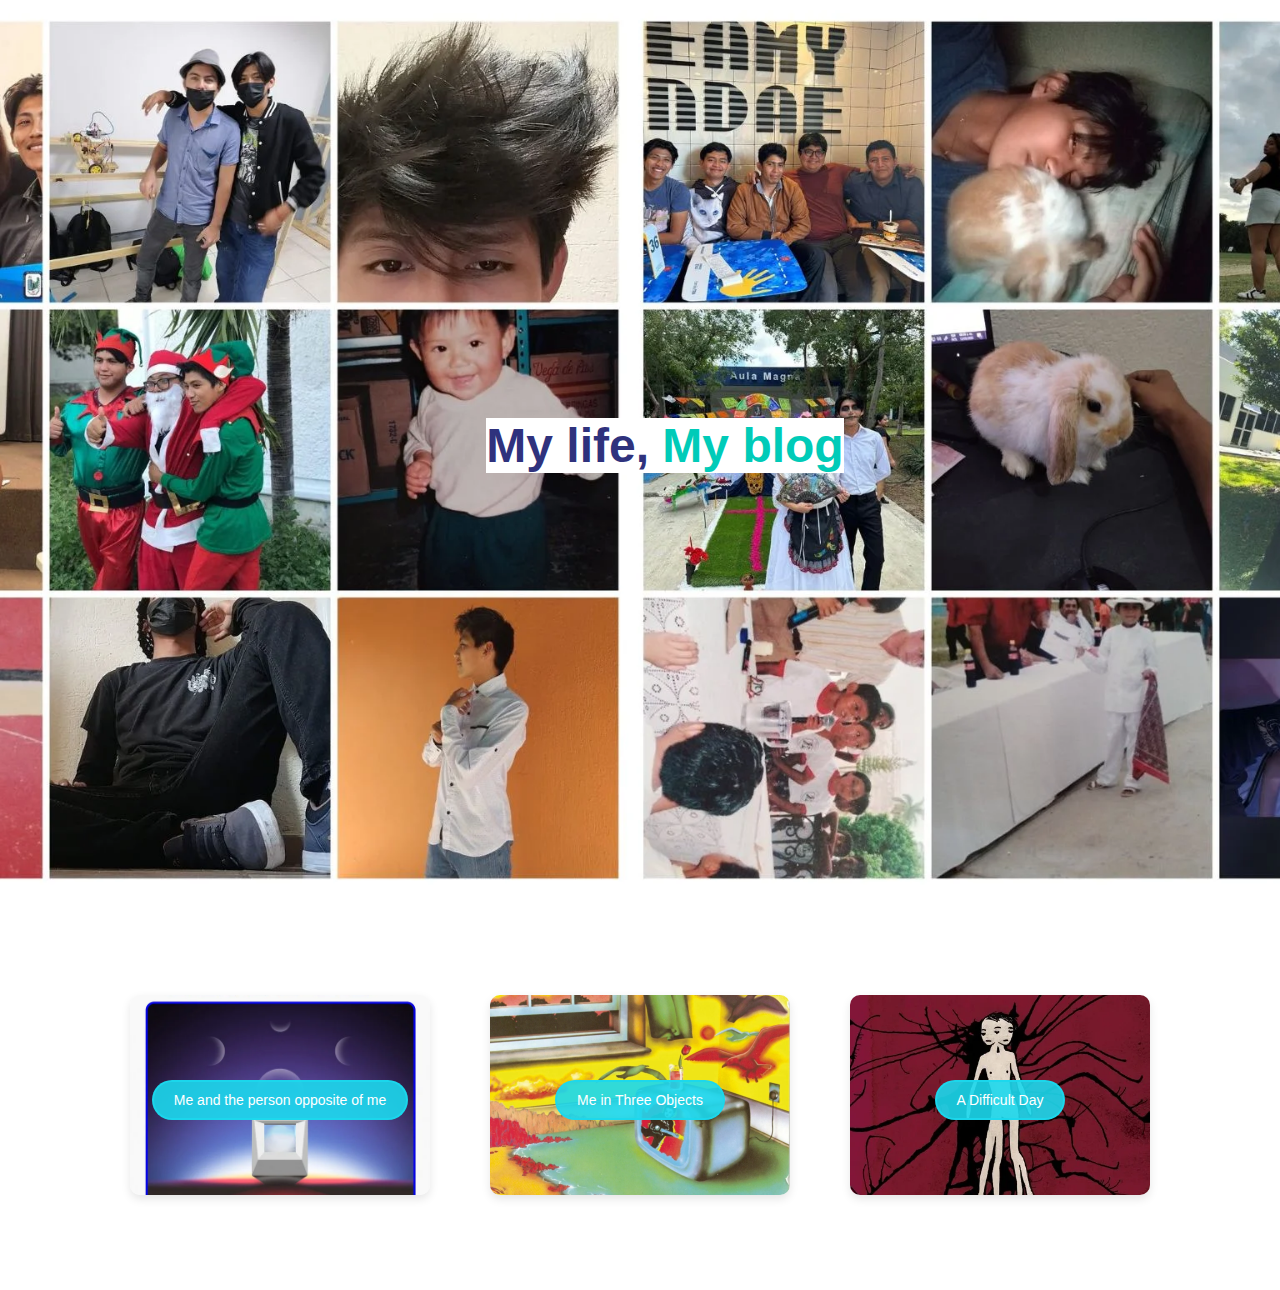
<file: index.html>
<!DOCTYPE html>
<html lang="es">
<head>
    <meta charset="UTF-8">
    <meta name="viewport" content="width=device-width, initial-scale=1.0">
    <link rel="stylesheet" href="style.css">
    <title>My life, my blog</title>
</head>
<body>
    <main>
        <div class="hero">
            <img src="imagenes/hero.webp" alt="Collage de imagenes">
            <h2>My life, <span class="title-second-color"> My blog</span></h2>
        </div>

        <section class="nosotros-platforma">
        <div class="cards-container">
            <div class="card-opposite">
                
                <h3></h3>
                <a href="oppositve.html">
                    <button  class="opposite">Me and the person opposite of me</button>
                </a>
            </div>
            <div class="card-Objects">
                
                <h3></h3>
                <a href="objects.html">
                    <button  class="Objects">Me in Three Objects</button>
                </a>   
            </div>
            <div class="card-Difficult">
                
                <h3></h3>
                <a href="difficult.html">
                    <button  class="Difficult">A Difficult Day</button>
                </a>   
            </div>
        </div>
        </section>
    </main>
</body>
</file>
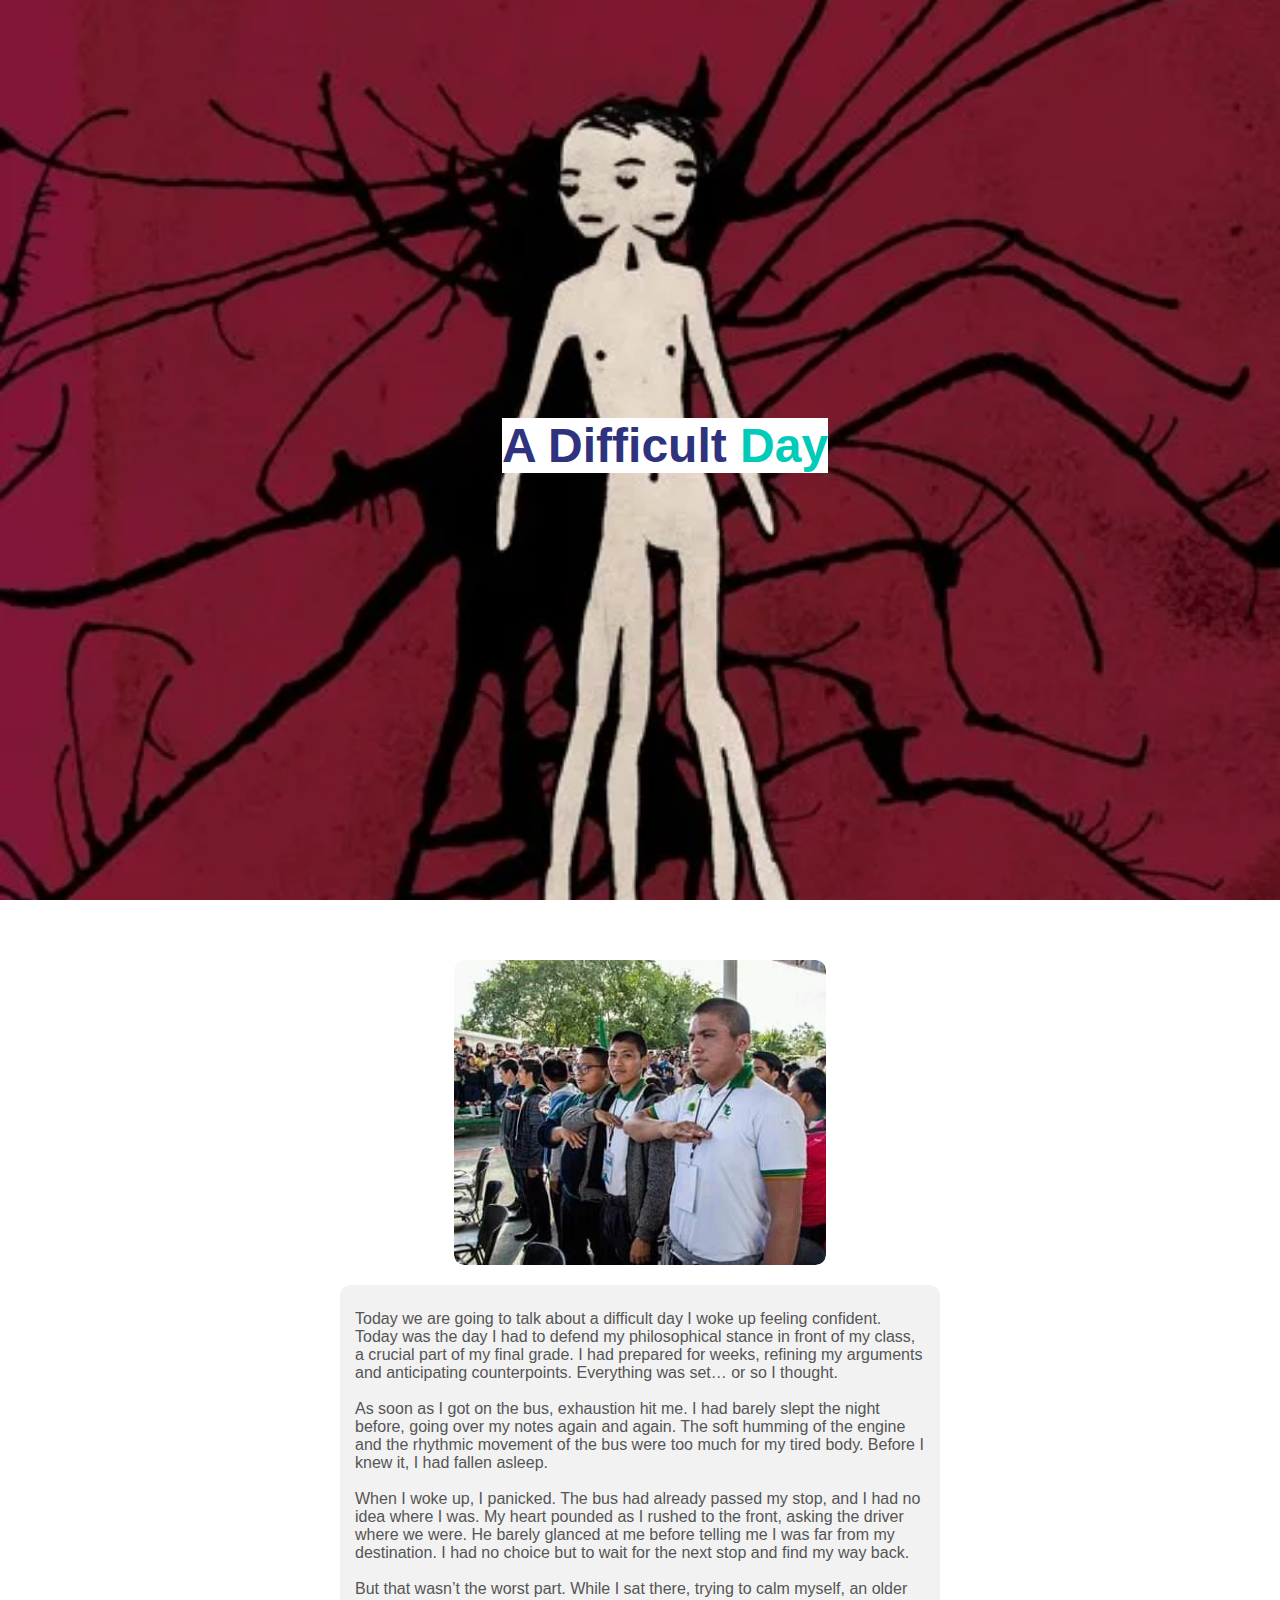
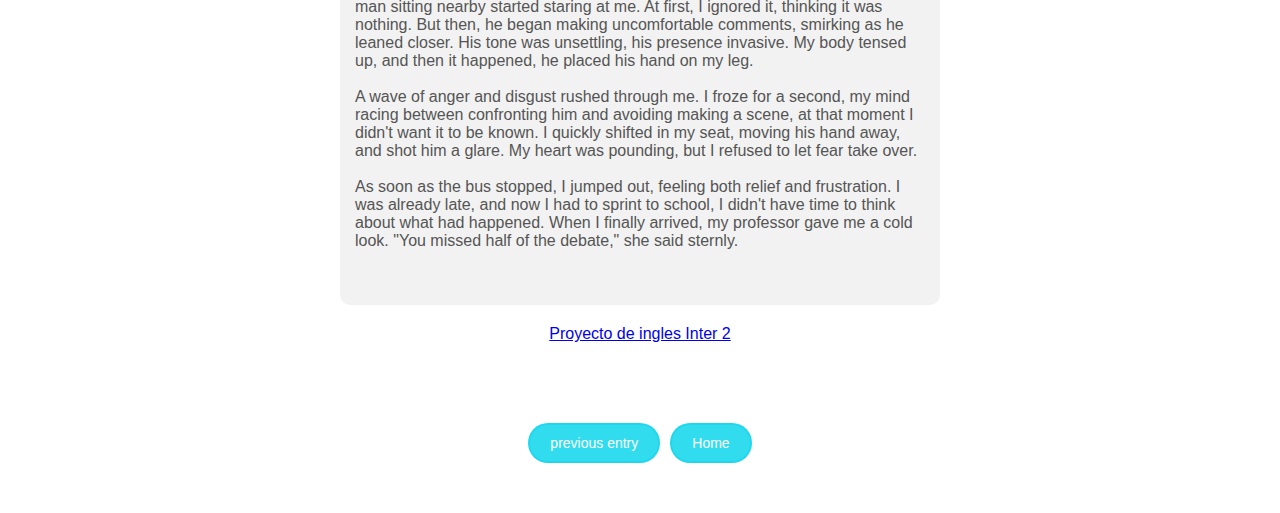
<file: difficult.html>
<!DOCTYPE html>
<html lang="es">
<head>
    <meta charset="UTF-8">
    <meta name="viewport" content="width=device-width, initial-scale=1.0">
    <link rel="stylesheet" href="style.css">
    <title>Me in Three Objects</title>
</head>

<body>
    <main>
        <main>
            <!-- Hero Section -->
        <div class="hero">
            <img src="imagenes/difficult.webp" alt="objects">
            <h2>A Difficult<span class="title-second-color"> Day</span></h2>
        </div>

        <section class="consejos">
            <div class="imagen-container">
                <img src="imagenes/homenaje.webp" alt="dif">
            </div>
    
            <div class="texto">
                <h2></h2>
                <p>
                    Today we are going to talk about a difficult day
                    I woke up feeling confident. Today was the day I had to defend my philosophical stance 
                    in front of my class, a crucial part of my final grade. I had prepared for weeks, 
                    refining my arguments and anticipating counterpoints. Everything was set… or so I thought.<br><br>
                    
                    As soon as I got on the bus, exhaustion hit me. I had barely slept the night before, going 
                    over my notes again and again. The soft humming of the engine and the rhythmic movement of 
                    the bus were too much for my tired body. Before I knew it, I had fallen asleep.<br><br>
                    
                    When I woke up, I panicked. The bus had already passed my stop, and I had no idea where I was. 
                    My heart pounded as I rushed to the front, asking the driver where we were. He barely glanced 
                    at me before telling me I was far from my destination. I had no choice but to wait for the next 
                    stop and find my way back.<br><br>

                    But that wasn’t the worst part. While I sat there, trying to calm myself, an older man sitting 
                    nearby started staring at me. At first, I ignored it, thinking it was nothing. But then, he 
                    began making uncomfortable comments, smirking as he leaned closer. His tone was unsettling, 
                    his presence invasive. My body tensed up, and then it happened, he placed his hand on my leg.<br><br>
                    
                    A wave of anger and disgust rushed through me. I froze for a second, my mind racing between 
                    confronting him and avoiding making a scene, at that moment I didn't want it to be known. I 
                    quickly shifted in my seat, moving his hand away, and shot him a glare. My heart was pounding, 
                    but I refused to let fear take over. <br><br>
                    
                    As soon as the bus stopped, I jumped out, feeling both relief and frustration. I was already 
                    late, and now I had to sprint to school, I didn't have time to think about what had happened. 
                    When I finally arrived, my professor gave me a cold look. "You missed half of the debate," she 
                    said sternly.</p>
            </div>

            <div style="text-align: center;">
                <a href="https://youtu.be/HFudoKk-Lco?si=QD4Wr7lxOM9GRXWJ">Proyecto de ingles Inter 2</a>
              </div>

        </section>

        <div class="header-buttons">
        <a href="objects.html">
            <button class="login-btn">previous entry</button>
        </a>
        <a href="index.html">
            <button class="signup-btn">Home</button>
        </a>
    </div>

    </main>
</body>
</file>
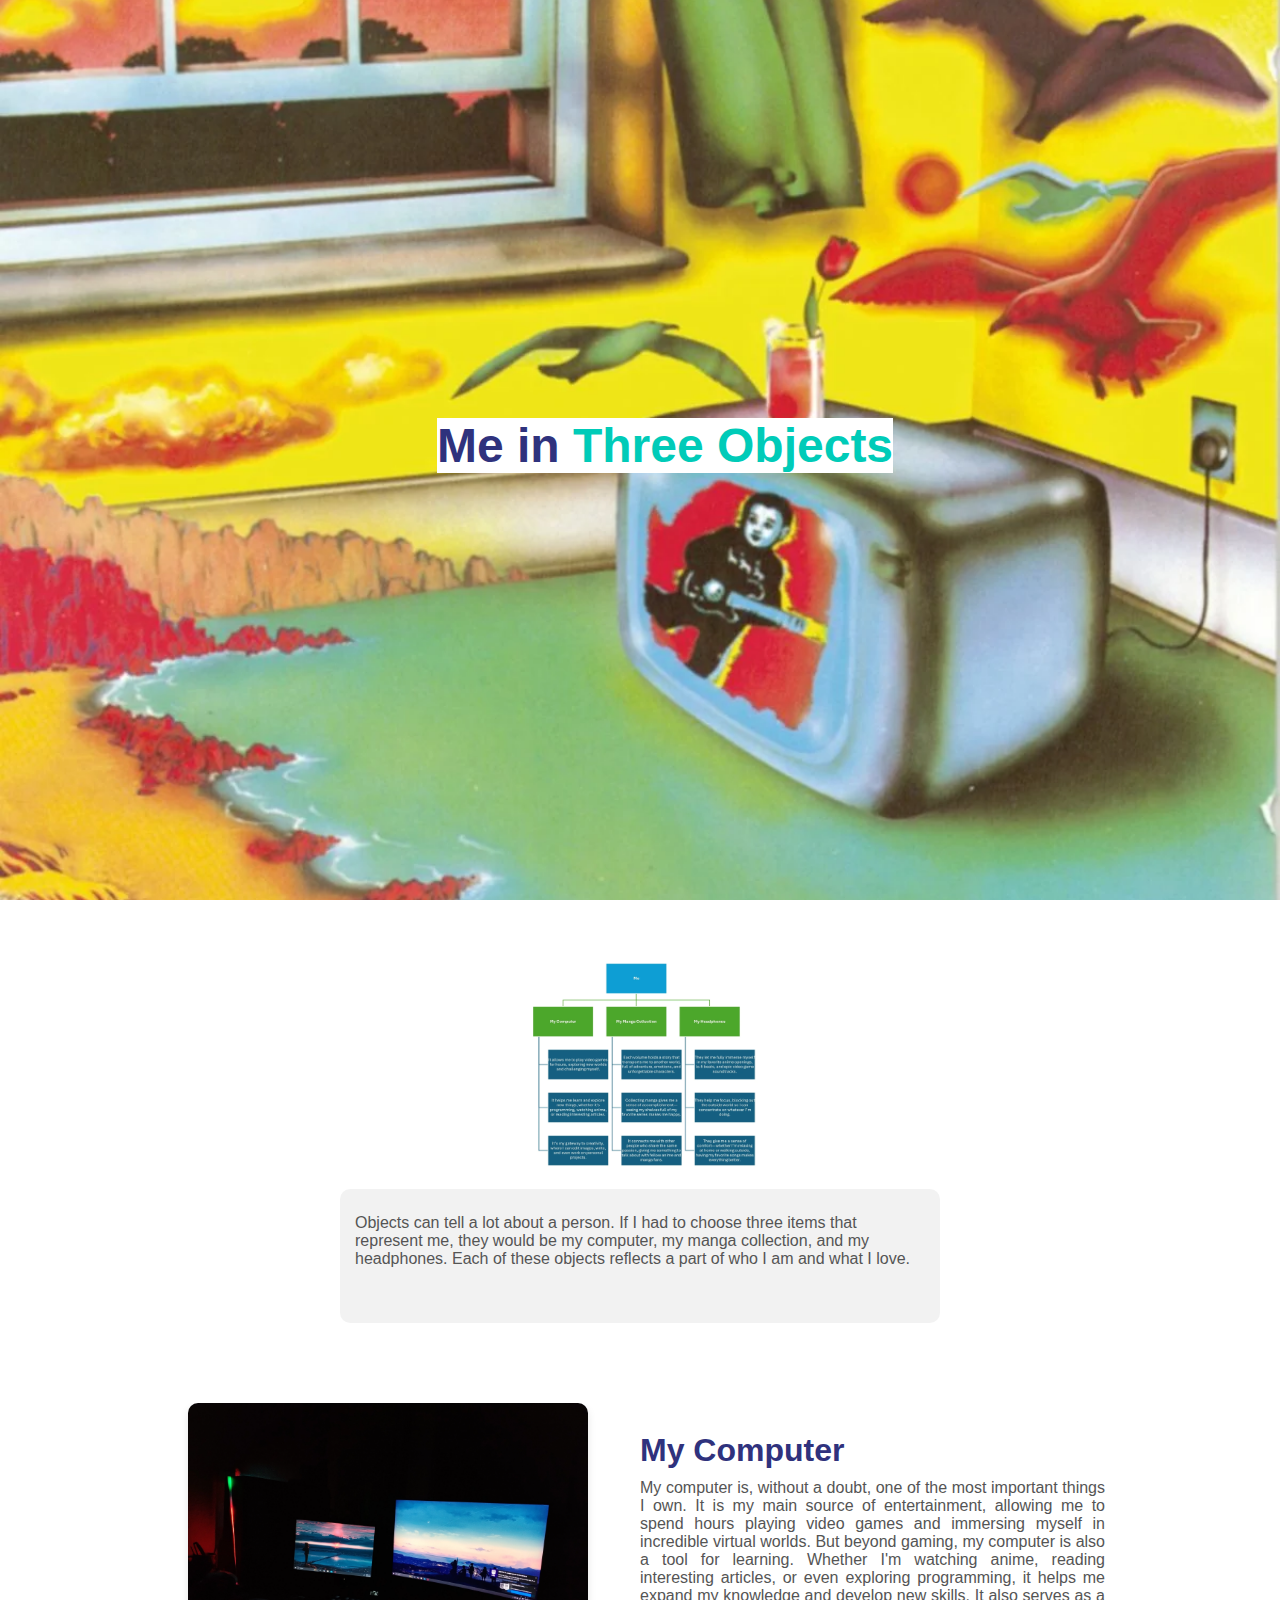
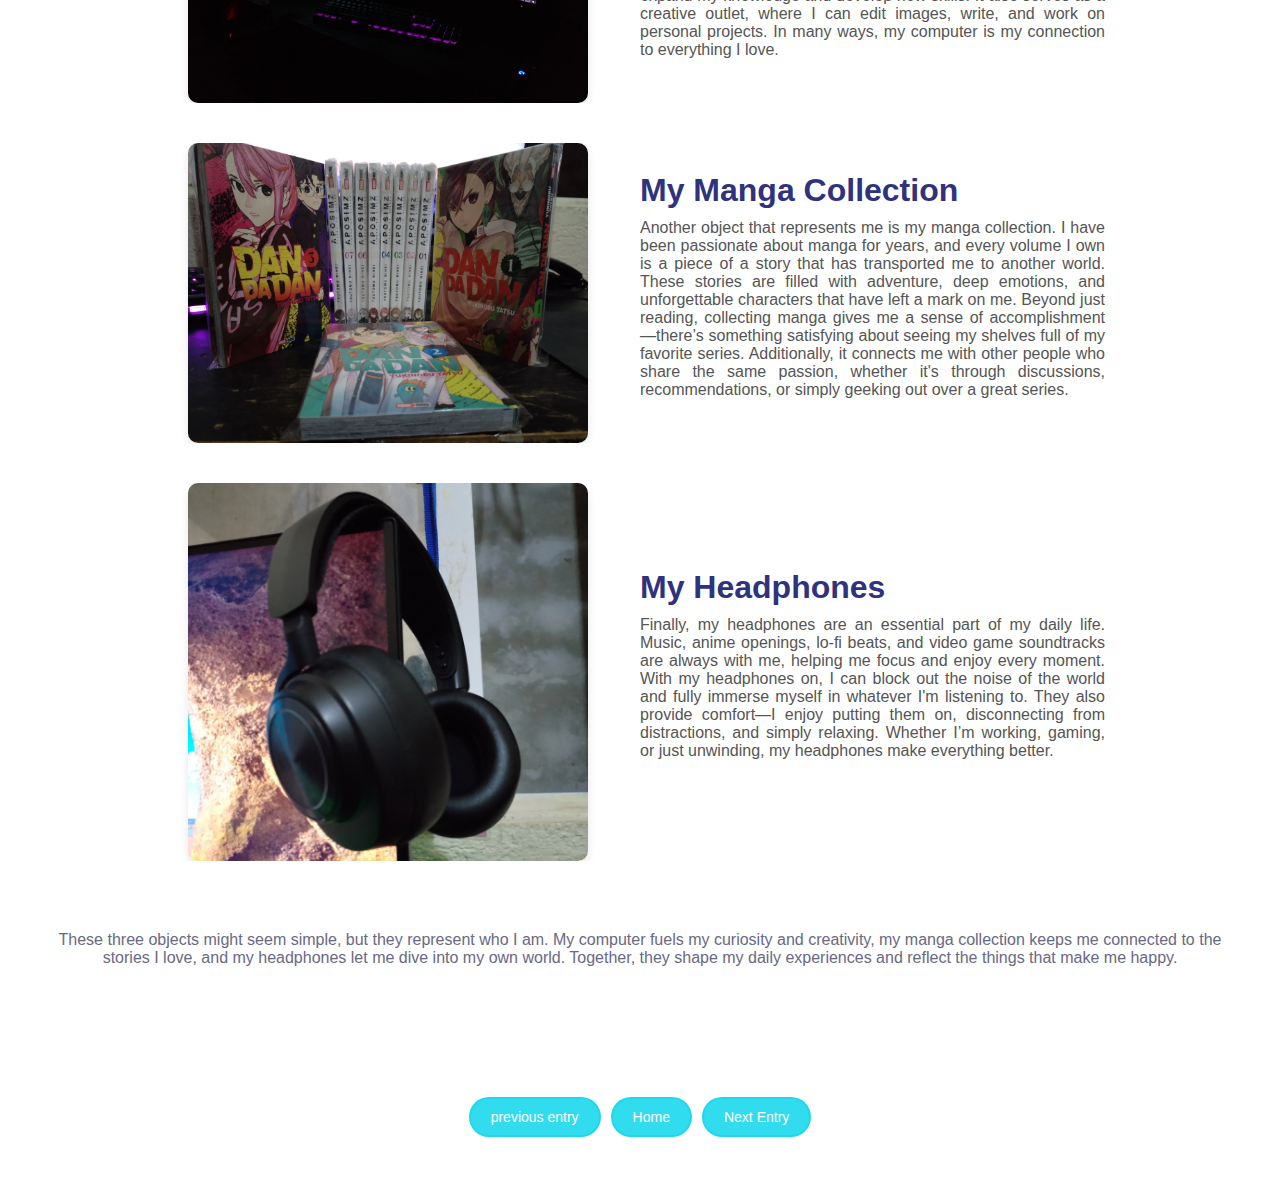
<file: objects.html>
<!DOCTYPE html>
<html lang="es">
<head>
    <meta charset="UTF-8">
    <meta name="viewport" content="width=device-width, initial-scale=1.0">
    <link rel="stylesheet" href="style.css">
    <title>Me in Three Objects</title>
</head>

<body>
    <main>
        <main>
            <!-- Hero Section -->
        <div class="hero">
            <img src="imagenes/objects.webp" alt="objects">
            <h2>Me in <span class="title-second-color">Three Objects</span></h2>
        </div>

        <section class="consejos">
            <div class="imagen-container">
                <img src="imagenes/mapa.webp" alt="mapa-conceptual">
            </div>
    
            <div class="texto">
                <h2></h2>
                <p>Objects can tell a lot about a person. If I had to choose three items that represent me, 
                    they would be my computer, my manga collection, and my headphones. Each of these objects 
                    reflects a part of who I am and what I love.</p>
            </div>
        </section>

        <!--Como funciona-->
    <section class="como-funciona">
        
        <div class="container-como-funciona">
            <div class="imagen-container">
                <div class="imagen-como-funciona">
                    <img src="imagenes/computadora.webp" alt="russell" class="call-img">
                </div>
            </div>
            
            <div class="texto-content">
                <h2>
                    My Computer
                </h2>
                <ul class="lista-pasos">
                    <li>
                        My computer is, without a doubt, one of the most important things I own. 
                        It is my main source of entertainment, allowing me to spend hours playing 
                        video games and immersing myself in incredible virtual worlds. But beyond 
                        gaming, my computer is also a tool for learning. Whether I'm watching anime, 
                        reading interesting articles, or even exploring programming, it helps me expand 
                        my knowledge and develop new skills. It also serves as a creative outlet, where 
                        I can edit images, write, and work on personal projects. In many ways, my computer 
                        is my connection to everything I love.
                    </li>
                </ul>
            </div>
        </div>
    </section>

    <section class="como-funciona">
        
        <div class="container-como-funciona">
            <div class="imagen-container">
                <div class="imagen-como-funciona">
                    <img src="imagenes/manga.webp" alt="russell" class="call-img">
                </div>
            </div>
            
            <div class="texto-content">
                <h2>
                    My Manga Collection
                </h2>
                <ul class="lista-pasos">
                    <li>
                        Another object that represents me is my manga collection. I have been passionate about 
                        manga for years, and every volume I own is a piece of a story that has transported me 
                        to another world. These stories are filled with adventure, deep emotions, and unforgettable 
                        characters that have left a mark on me. Beyond just reading, collecting manga gives me a 
                        sense of accomplishment—there’s something satisfying about seeing my shelves full of my 
                        favorite series. Additionally, it connects me with other people who share the same passion, 
                        whether it's through discussions, recommendations, or simply geeking out over a great series.
                    </li>
                </ul>
            </div>
        </div>
    </section>

    <section class="como-funciona">
        
        <div class="container-como-funciona">
            <div class="imagen-container">
                <div class="imagen-como-funciona">
                    <img src="imagenes/audiculares.webp" alt="russell" class="call-img">
                </div>
            </div>
            
            <div class="texto-content">
                <h2>
                    My Headphones
                </h2>
                <ul class="lista-pasos">
                    <li>
                        Finally, my headphones are an essential part of my daily life. Music, anime openings, 
                        lo-fi beats, and video game soundtracks are always with me, helping me focus and enjoy 
                        every moment. With my headphones on, I can block out the noise of the world and fully 
                        immerse myself in whatever I'm listening to. They also provide comfort—I enjoy putting 
                        them on, disconnecting from distractions, and simply relaxing. Whether I’m working, gaming, 
                        or just unwinding, my headphones make everything better.
                    </li>
                </ul>
            </div>
        </div>
    </section>


    <div class="intro">
        <p> These three objects might seem simple, but they represent who I am. My computer fuels my curiosity 
            and creativity, my manga collection keeps me connected to the stories I love, and my headphones let 
            me dive into my own world. Together, they shape my daily experiences and reflect the things that make 
            me happy.</p>
    </div>

     <div class="header-buttons">
        <a href="oppositve.html">
            <button class="login-btn">previous entry</button>
        </a>
        <a href="index.html">
            <button class="signup-btn">Home</button>
        </a>
        <a href="difficult.html">
            <button class="signup-btn">Next Entry</button>
        </a>
    </div>

    </main>
</body>
</file>
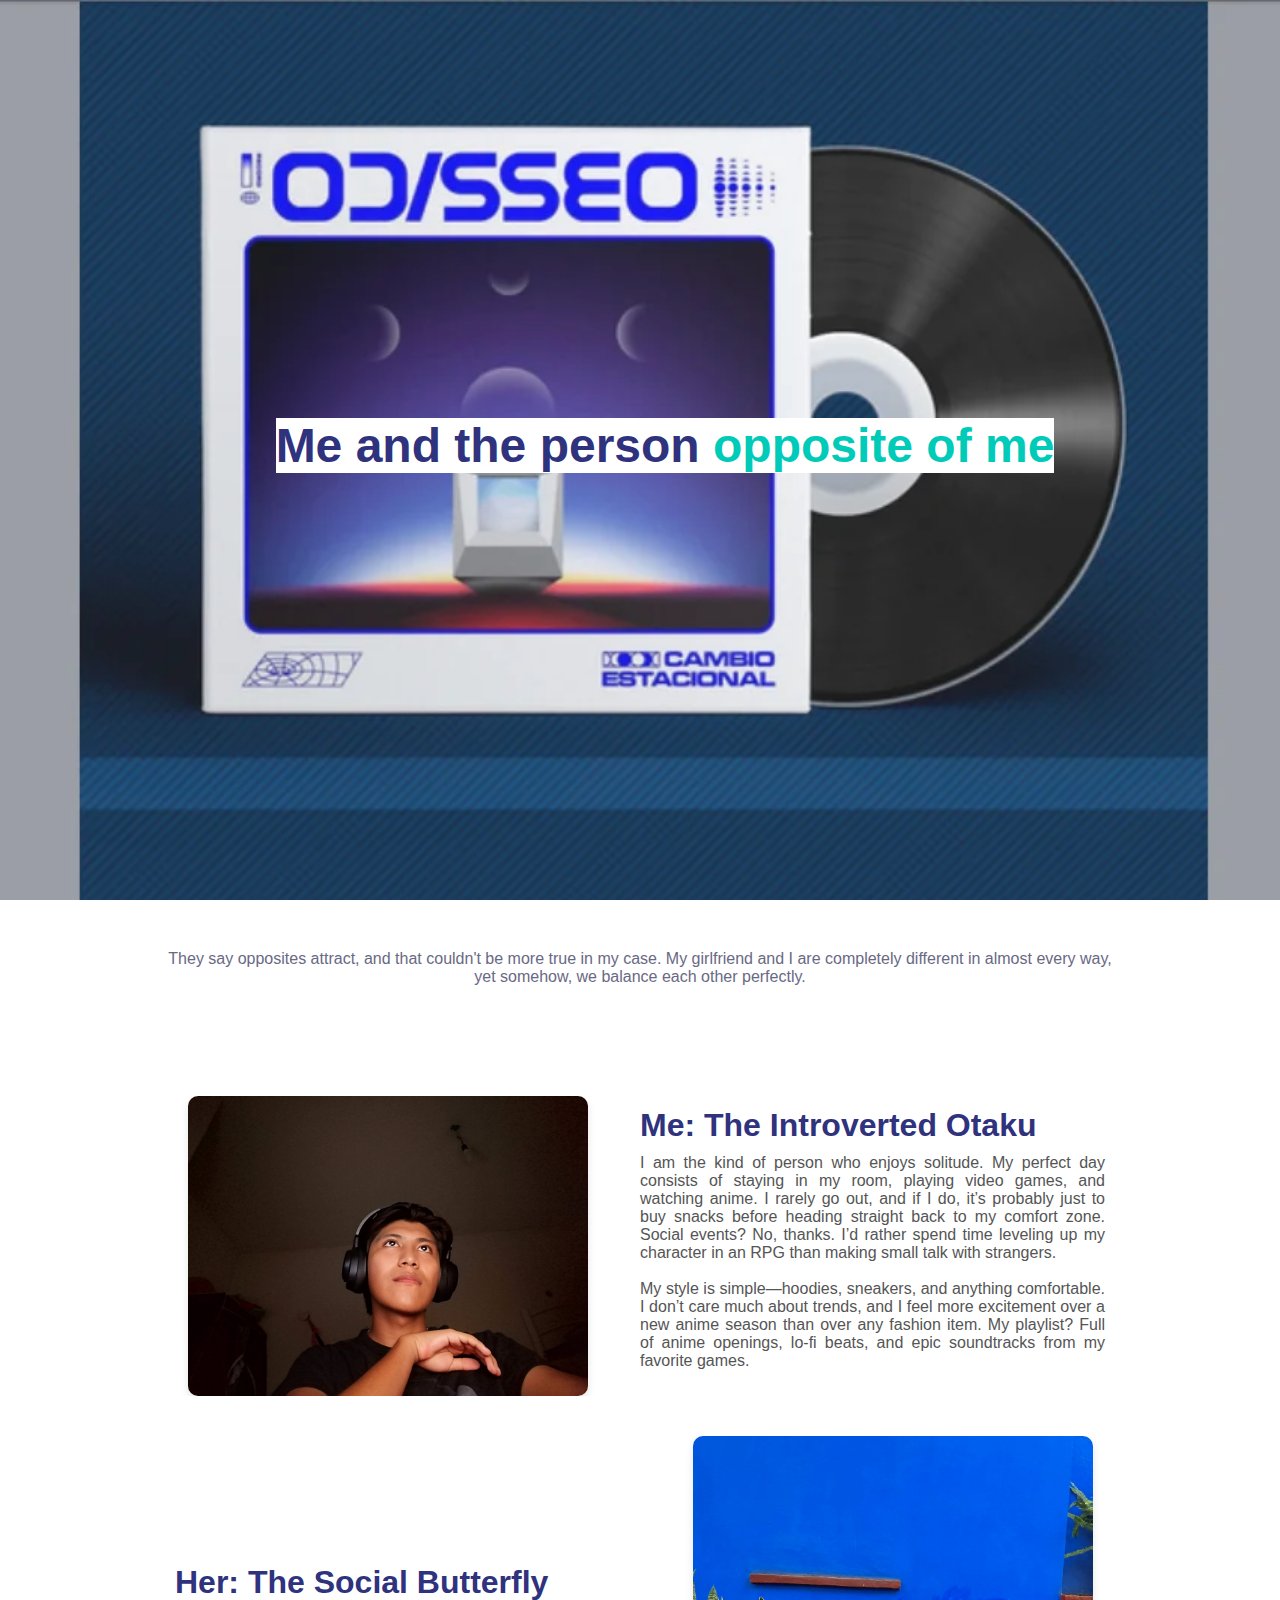
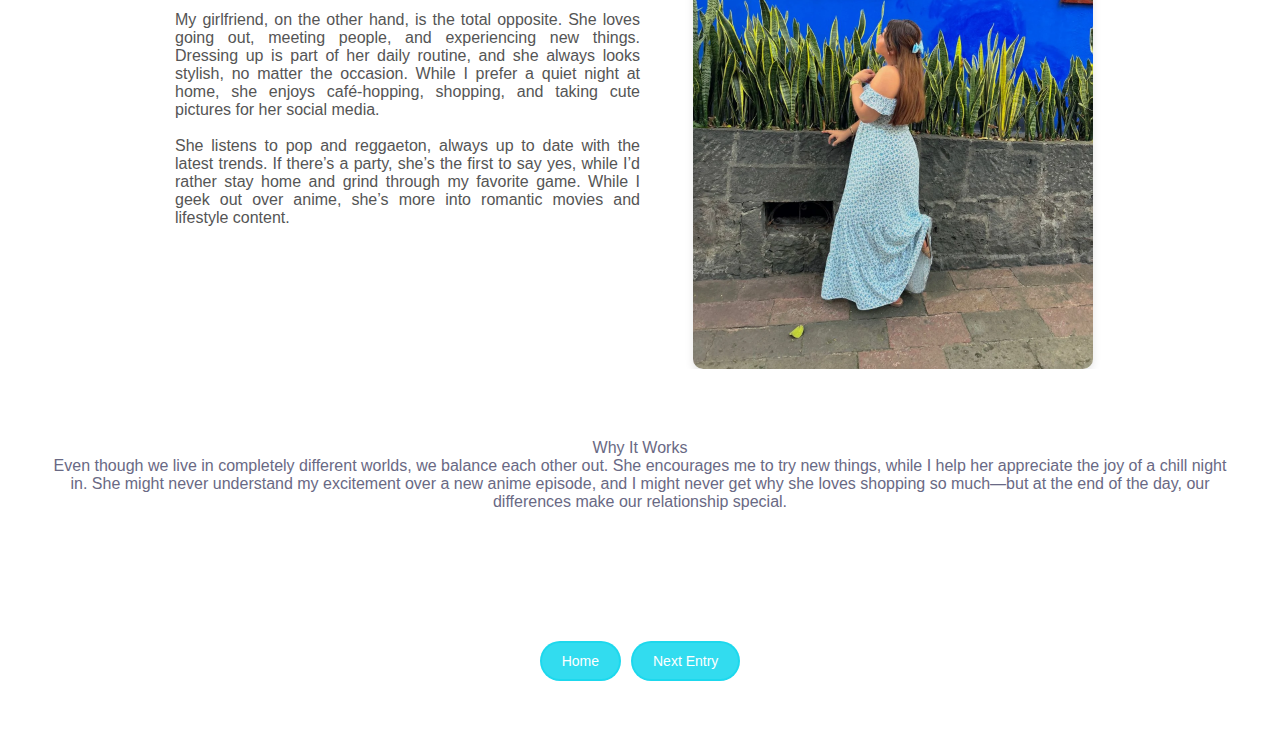
<file: oppositve.html>
<!DOCTYPE html>
<html lang="es">
<head>
    <meta charset="UTF-8">
    <meta name="viewport" content="width=device-width, initial-scale=1.0">
    <link rel="stylesheet" href="style.css">
    <title>Me and the person opposite of me</title>
</head>
<body>
    <main>
        <main>
            <!-- Hero Section -->
        <div class="hero">
            <img src="imagenes/opposite-hero.webp" alt="los-imanes">
            <h2>Me and the person <span class="title-second-color">opposite of me</span></h2>
        </div>

        <div class="intro">
            <p>They say opposites attract, and that couldn't be more true in my case. 
                My girlfriend and I are completely different in almost every way,<br> 
                yet somehow, we balance each other perfectly.</p>
        </div>

        <!--Como funciona-->
    <section class="como-funciona">
        
        <div class="container-como-funciona">
            <div class="imagen-container">
                <div class="imagen-como-funciona">
                    <img src="imagenes/me.webp" alt="russell" class="call-img">
                </div>
            </div>
            
            <div class="texto-content">
                <h2>
                    Me: The Introverted Otaku
                </h2>
                <ul class="lista-pasos">
                    <li>
                        I am the kind of person who enjoys solitude. My perfect day consists of staying in my room, 
                        playing video games, and watching anime. I rarely go out, and if I do, it’s probably just to 
                        buy snacks before heading straight back to my comfort zone. Social events? No, thanks. I’d 
                        rather spend time leveling up my character in an RPG than making small talk with strangers.
                        <br><br>My style is simple—hoodies, sneakers, and anything comfortable. I don’t care much 
                        about trends, and I feel more excitement over a new anime season than over any fashion item. 
                        My playlist? Full of anime openings, lo-fi beats, and epic soundtracks from my favorite games.
                    </li>
                </ul>
            </div>
        </div>
    </section>

    <section class="como-funciona">
        <div class="container-como-funciona">
            
            <div class="texto-content">
                <h2>
                    Her: The Social Butterfly
                </h2>
                <ul class="lista-pasos">
                    <li>
                        My girlfriend, on the other hand, is the total opposite. She loves going out, meeting people, 
                        and experiencing new things. Dressing up is part of her daily routine, and she always looks 
                        stylish, no matter the occasion. While I prefer a quiet night at home, she enjoys café-hopping, 
                        shopping, and taking cute pictures for her social media. <br><br>
                        She listens to pop and reggaeton, always up to date with the latest trends. If there’s a party, 
                        she’s the first to say yes, while I’d rather stay home and grind through my favorite game. While 
                        I geek out over anime, she’s more into romantic movies and lifestyle content.
                    </li>
                </ul>
            </div>

            <div class="imagen-container">
                <div class="imagen-como-funciona">
                    <img src="imagenes/she.webp" alt="Como funciona voluntarios" class="call-img">
                </div>
            </div>
        </div>
    </section>

    <div class="intro">
        <p>Why It Works <br>
            Even though we live in completely different worlds, we balance each other out. She encourages me to try 
            new things, while I help her appreciate the joy of a chill night in. She might never understand my 
            excitement over a new anime episode, and I might never get why she loves shopping so much—but at the 
            end of the day, our differences make our relationship special.</p>
    </div>

     <div class="header-buttons">
        <a href="index.html">
            <button class="login-btn">Home</button>
        </a>
        <a href="objects.html">
            <button class="signup-btn">Next Entry</button>
        </a>
    </div>

    </main>
</body>
</file>
<file: style.css>
/* reset básico */
* {
    margin: 0;
    padding: 0;
    box-sizing: border-box;
}

/* Body */
body {
    font-family: Arial, sans-serif;
    margin: 0;
    padding: 0;
    background-color: #ffffff;
}

h2 {
    font-size: 2rem;
    color: #2F327D; 
    margin-bottom: 10px;
}
.title-second-color {
    color: #00CBB8;
}

p {
    font-size: 16px;
    color: #696984;
    margin-bottom: 40px;
}

/* Hero Section */
.hero {
    height: 100vh;
    color: #fff;
    display: flex;
    flex-direction: column;
    align-items: center;
    padding-left: 50px;
    justify-content: center;
    text-align: left;
}
.hero img {
    position: absolute;
    top: 0;
    left: 0;
    width: 100%;
    height: 100%;
    object-fit: cover;
    z-index: -1;
  }
.hero h2 {
    background-color: #fff;
    background-size: contain;
    font-size: 3rem;
    margin-bottom: 10px;
    text-align: center;
}

/* sobre nuestra plataforma*/
.nosotros-platforma {
    text-align: center;
    padding: 80px;
    background-color: #ffffff;
}
.cards-container {
    display: flex;
    justify-content: center;
    flex-wrap: wrap;
    gap: 30px;
}
.card-opposite {
    display: flex;
    flex-direction: column;
    justify-content: center; 
    align-items: center; 
    text-align: center; 
    background-image: url('imagenes/opposite.webp');
    background-size: cover;
    background-position: center;
    padding: 20px;
    width: 300px;
    height: 200px;
    border-radius: 10px;
    box-shadow: 0 4px 10px rgba(0, 0, 0, 0.1);
    margin: 15px;
    overflow: hidden;
    transition: transform 0.3s;
}
.card-Objects {
    display: flex;
    flex-direction: column;
    justify-content: center; 
    align-items: center; 
    text-align: center; 
    background-image: url('imagenes/objects.webp');
    background-size: cover;
    background-position: center;
    padding: 20px;
    width: 300px;
    height: 200px;
    border-radius: 10px;
    box-shadow: 0 4px 10px rgba(0, 0, 0, 0.1);
    margin: 15px;
    overflow: hidden;
    transition: transform 0.3s;
}

.card-Difficult {
    display: flex;
    flex-direction: column;
    justify-content: center; 
    align-items: center; 
    text-align: center; 
    background-image: url('imagenes/difficult.webp');
    background-size: cover;
    background-position: center;
    padding: 20px;
    width: 300px;
    height: 200px;
    border-radius: 10px;
    box-shadow: 0 4px 10px rgba(0, 0, 0, 0.1);
    margin: 15px;
    overflow: hidden;
    transition: transform 0.3s;
}
.card-opposite h3, .card-Objects h3, .card-Difficult h3 {
    font-size: 22px;
    color: #ffffff;
    margin-bottom: 10px;
}
.card-opposite:hover, .card-Objects:hover, .card-Difficult:hover {
    transform: scale(1.05);
}
/* botones de las tarjetas*/
.opposite,.Objects, .Difficult {
    padding: 10px 20px;
    font-size: 14px;
    cursor: pointer;
    border: 2px solid rgba(28, 216, 237, 0.9);
    border-radius: 80px;
    background-color: rgba(28, 216, 237, 0.9);
    color: #FFFFFF;
    transition: background-color 0.3s, transform 0.3s;
}

/*page oppositve*/
.consejos {
    padding: 40px 20px;
}

.categoria {
    color: #e91e63;
    font-weight: bold;
    margin-bottom: 10px;
}

h1 {
    color: #222;
    font-size: 2rem;
}

.descripcion {
    color: #555;
    max-width: 600px;
    margin: 0 auto 20px;
    font-size: 1rem;
}

.imagen-container {
    width: 30%;
    max-width: 30px;
    margin: 20px auto;
    border-radius: 10px;
    overflow: hidden;
}

.imagen-container img {
    width: 100%;
    display: block;
    border-radius: 10px;
}

.texto {
    max-width: 600px;
    margin: 20px auto;
    background: rgba(0, 0, 0, 0.05);
    padding: 15px;
    border-radius: 10px;
}

.texto h2 {
    color: #222;
    font-size: 1.5rem;
    margin-bottom: 10px;
}

.texto p {
    color: #555;
    font-size: 1rem;
}

.intro {
    display: flex;
    align-items: center; 
    justify-content: center;
    padding: 50px;
    text-align: center;
}
.container-como-funciona {
    display: flex; 
    flex-wrap: wrap; 
    align-items: center; /* Alinea los elementos verticalmente en el centro */ 
    justify-content: center; /* Alinea los elementos horizontalmente en el centro */ 
    max-width: 1200px; margin: 0 auto; /* Centro horizontalmente el contenedor */ 
}
.como-funciona{
    display: flex;
    align-items: center;
    justify-content: space-between;
    background-color: #fff;
}

.imagen-container {
    flex: 1;
    max-width: 50%;
    display: flex;
    justify-content: center;
}

.imagen-como-funciona {
    position: relative;
    width: 100%;
    max-width: 400px;
}

.call-img {
    width: 100%;
    border-radius: 10px;
    box-shadow: 0 4px 8px rgba(0, 0, 0, 0.1);
}

.texto-content {
    flex: 1;
    max-width:570px;
    padding: 20px;
    color: #696984;
}

.lista-pasos {
    list-style: none;
    padding: 0;
}

.lista-pasos li {
    display: flex;
    align-items: center;
    margin-bottom: 15px;
    font-size: 1rem;
    color: #555;
    text-align: justify;
}

.lista-pasos i {
    width: 40px;
    height: 40px;
    margin-top: 15px;
    margin-right: 10px;
    color: #2F327D; 
}
/*Botones del header*/
.header-buttons {
    display: flex; 
    justify-content: center; 
    gap: 10px;
    margin-top: -10px;
    padding: 50px;
}
.login-btn {
    padding: 10px 20px;
    font-size: 14px;
    cursor: pointer;
    border: 2px solid rgba(28, 216, 237, 0.9);
    border-radius: 80px;
    background-color: rgba(28, 216, 237, 0.9);
    color: #FFFFFF;
    transition: background-color 0.3s, transform 0.3s;
}
.signup-btn, .cta-hero {
    padding: 10px 20px;
    font-size: 14px;
    cursor: pointer;
    border: 2px solid rgba(28, 216, 237, 0.9);
    border-radius: 80px;
    background-color: rgba(28, 216, 237, 0.9);
    color: #FFFFFF;
    transition: background-color 0.3s, transform 0.3s;
}

video {
    display: block;
    margin: 0 auto;
}
</file>
